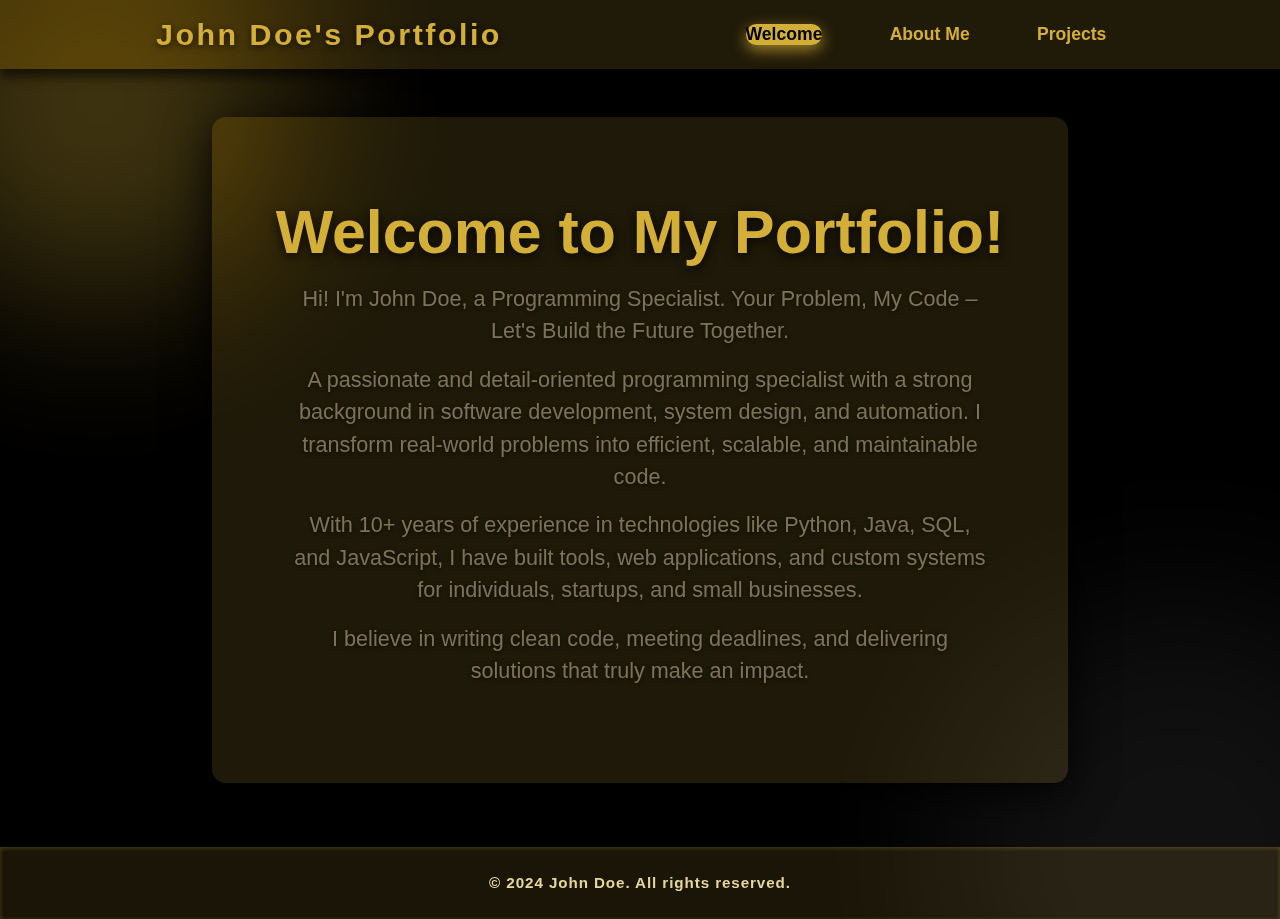
<file: PROTOTYPE/index.html>
<!DOCTYPE html>
<html lang="en">
<head>
<meta charset="UTF-8" />
<meta name="viewport" content="width=device-width, initial-scale=1" />
<title>John Doe's Portfolio - Welcome</title>
<link rel="stylesheet" href="styles.css" />
</head>
<body>
<header>
  <nav>
    <div class="brand">John Doe's Portfolio</div>
    <button id="hamburger" aria-label="Toggle navigation menu" aria-expanded="false" aria-controls="nav-links" aria-haspopup="true">
      <span class="bar"></span>
      <span class="bar"></span>
      <span class="bar"></span>
    </button>
    <ul id="nav-links" role="menu">
      <li role="menuitem"><a href="index.html" class="active">Welcome</a></li>
      <li role="menuitem"><a href="about.html">About Me</a></li>
      <li role="menuitem"><a href="projects.html">Projects</a></li>
    </ul>
  </nav>
</header>

<main>
  <section aria-label="Welcome Page" tabindex="0" class="welcome-page">
    <h1>Welcome to My Portfolio!</h1>
    <p>Hi! I'm John Doe, a Programming Specialist. Your Problem, My Code – Let's Build the Future Together.</p>
    <p>A passionate and detail-oriented programming specialist with a strong background in software development, system design, and automation. I transform real-world problems into efficient, scalable, and maintainable code.</p>
    <p>With 10+ years of experience in technologies like Python, Java, SQL, and JavaScript, I have built tools, web applications, and custom systems for individuals, startups, and small businesses.</p>
    <p>I believe in writing clean code, meeting deadlines, and delivering solutions that truly make an impact.</p>
  </section>
</main>

<footer>
  &copy; 2024 John Doe. All rights reserved.
</footer>

<script>
  // Hamburger menu toggle
  const hamburger = document.getElementById('hamburger');
  const navLinks = document.getElementById('nav-links');
  hamburger.addEventListener('click', () => {
    const expanded = hamburger.getAttribute('aria-expanded') === 'true';
    hamburger.setAttribute('aria-expanded', !expanded);
    navLinks.classList.toggle('open');
  });

  // Accessibility: toggle by keyboard
  hamburger.addEventListener('keydown', e => {
    if (e.key === 'Enter' || e.key === ' ') {
      e.preventDefault();
      hamburger.click();
    }
  });
</script>
</body>
</html>
</file>
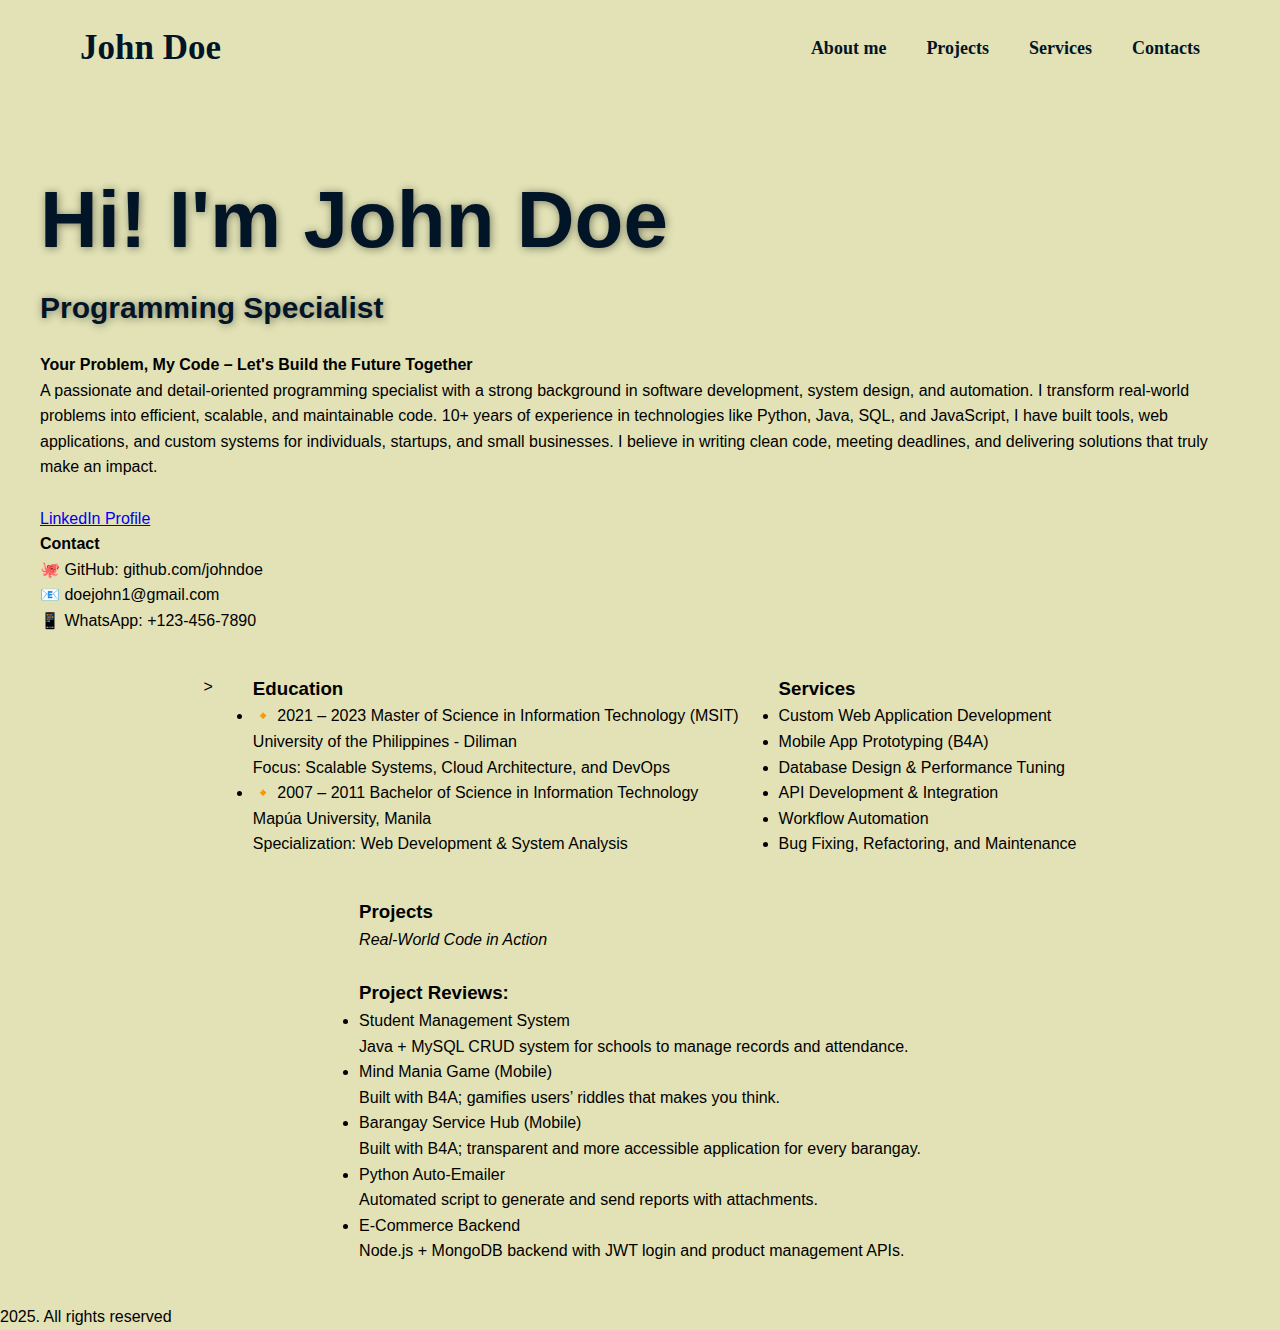
<file: portfolio.html>
<!DOCTYPE html>
<html lang="en">
<head>
  <meta charset="UTF-8">
  <meta name="viewport" content="width=device-width, initial-scale=1.0">
  <title>John Doe</title>
  <link rel="stylesheet" href="portfolio.css">
  
</head>
<body>

  <header>
    <nav>
     <h2 class="title">John Doe</h2>
      <ul class="nav-links">
        <li><a href="#intro">About me</a></li>
        <li><a href="#projects">Projects</a></li>
        <li><a href="#services">Services</a></li>
        <li><a href="#contacts">Contacts</a></li>
      </ul>
    </nav>
  </header>

  <main>
    <section class="container">
      <div class="infocon">
        <article class="intro" id="intro">
          <h2 class="intro1">Hi! I'm John Doe</h2>
          <h3 class="intro2">Programming Specialist</h3>
          <h4>Your Problem, My Code – Let's Build the Future Together</h4>
          <p>A passionate and detail-oriented programming specialist with a strong background in software development, system design, and automation.
          I transform real-world problems into efficient, scalable, and maintainable code.
          10+ years of experience in technologies like Python, Java, SQL, and JavaScript, I have built tools, web applications, and custom systems for individuals, startups, and small businesses.
          I believe in writing clean code, meeting deadlines, and delivering solutions that truly make an impact.</p><br>
          <a href="https://linkedin.com/in/johndoe">LinkedIn Profile</a>
        </article>

        <div class="contact" id="contacts">
          
            <h4>Contact</h4>
            <p>🐙 GitHub: github.com/johndoe</p>
            <p>📧 doejohn1@gmail.com</p>
            <p>📱 WhatsApp: +123-456-7890</p>
         
        </div>
      </div>>

        <article class="educ">
          <h3>Education</h3>
          <ul>
            <li>🔸 2021 – 2023  
              Master of Science in Information Technology (MSIT) <br>
              University of the Philippines - Diliman <br>
              Focus: Scalable Systems, Cloud Architecture, and DevOps</li>
            <li>🔸 2007 – 2011  
              Bachelor of Science in Information Technology <br>
              Mapúa University, Manila <br>
              Specialization: Web Development & System Analysis</li>
          </ul>
        </article>

        <article class="service" id="services">
          <h3>Services</h3>
          <ul>
            <li>Custom Web Application Development</li>
            <li>Mobile App Prototyping (B4A)</li>
            <li>Database Design & Performance Tuning</li>
            <li>API Development & Integration</li>
            <li>Workflow Automation</li>
            <li>Bug Fixing, Refactoring, and Maintenance</li>
          </ul>
        </article>
      </div>


       <article class="projects" id="projects">
        <h3>Projects</h3>
        <em>Real-World Code in Action</em><br><br>

        <h3>Project Reviews:</h3>
        <ul>
          <li>Student Management System <br>
            Java + MySQL CRUD system for schools to manage records and attendance.</li>
          <li>Mind Mania Game (Mobile) <br>
            Built with B4A; gamifies users’ riddles that makes you think.</li>
          <li>Barangay Service Hub (Mobile) <br>
            Built with B4A; transparent and more accessible application for every barangay.</li>
          <li>Python Auto-Emailer <br>
            Automated script to generate and send reports with attachments.</li>
          <li>E-Commerce Backend <br>
            Node.js + MongoDB backend with JWT login and product management APIs.</li>
        </ul>
      </article> 
    </section>
   

  </main>

  <footer>
    2025. All rights reserved
  </footer>

</body>
</html>
</file>
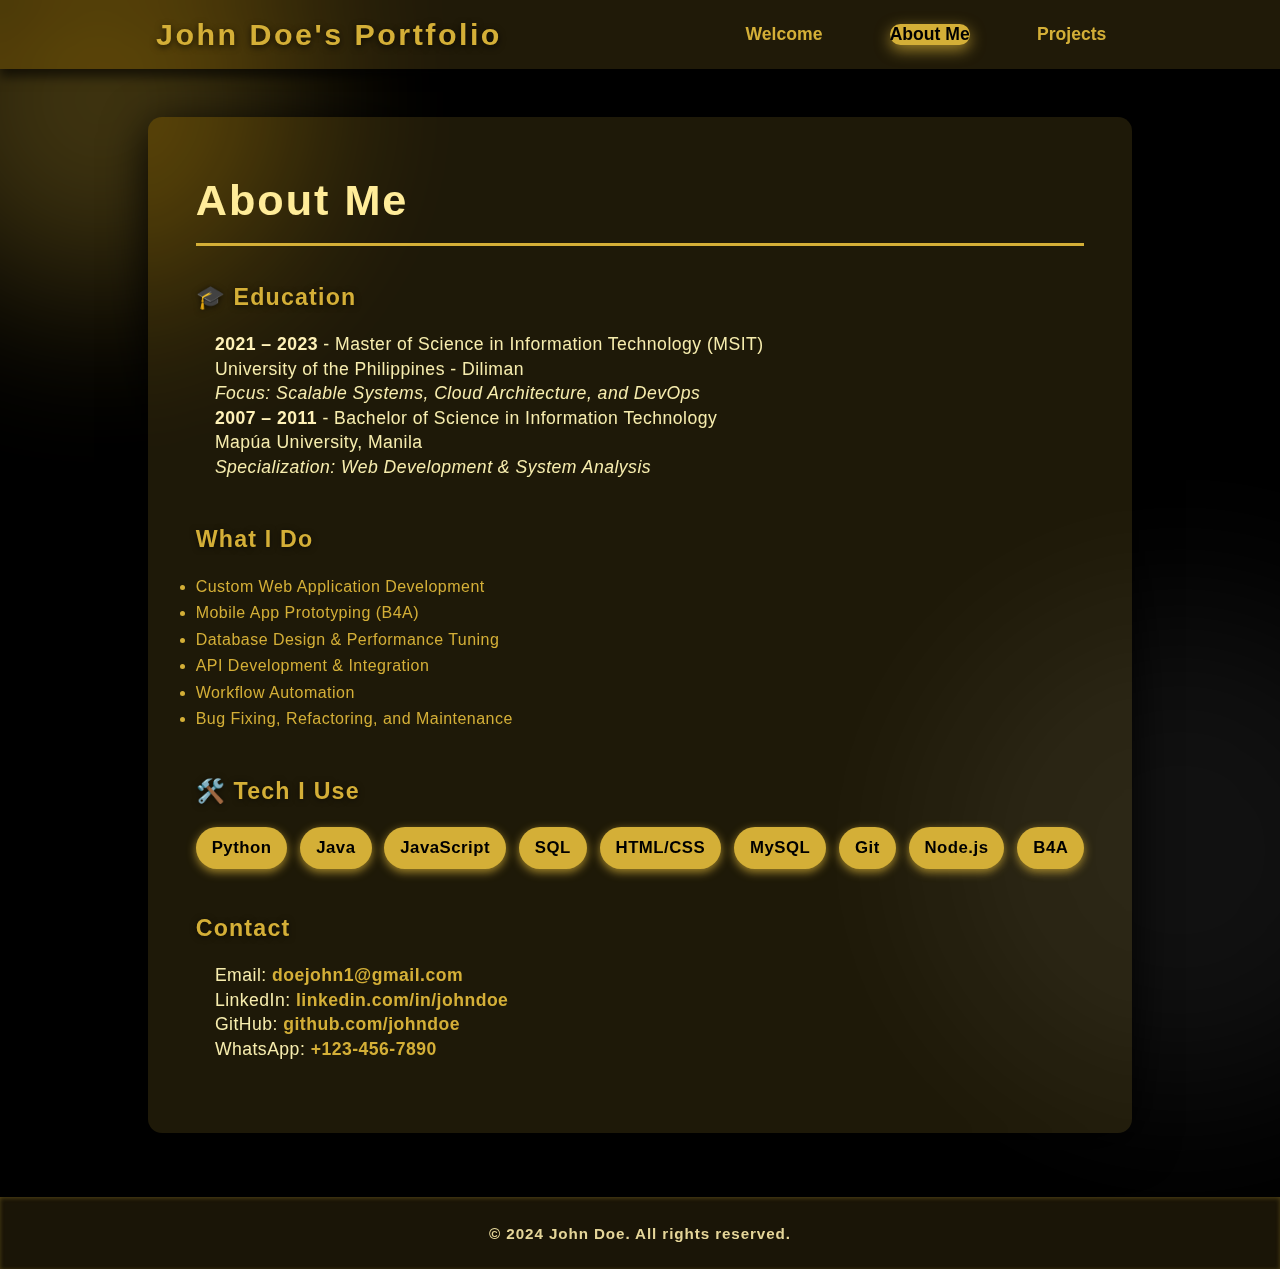
<file: PROTOTYPE/about.html>
<!DOCTYPE html>
<html lang="en">
<head>
<meta charset="UTF-8" />
<meta name="viewport" content="width=device-width, initial-scale=1" />
<title>John Doe's Portfolio - About Me</title>
<link rel="stylesheet" href="styles.css" />
</head>
<body>
<header>
  <nav>
    <div class="brand">John Doe's Portfolio</div>
    <button id="hamburger" aria-label="Toggle navigation menu" aria-expanded="false" aria-controls="nav-links" aria-haspopup="true">
      <span class="bar"></span>
      <span class="bar"></span>
      <span class="bar"></span>
    </button>
    <ul id="nav-links" role="menu">
      <li role="menuitem"><a href="index.html">Welcome</a></li>
      <li role="menuitem"><a href="about.html" class="active">About Me</a></li>
      <li role="menuitem"><a href="projects.html">Projects</a></li>
    </ul>
  </nav>
</header>

<main>
  <section aria-label="About Me Page" tabindex="0" class="about-page">
    <h2>About Me</h2>
    <div class="about-section">
      <h3>🎓 Education</h3>
      <ul class="edu-list">
        <li><strong>2021 – 2023</strong> - Master of Science in Information Technology (MSIT)<br>University of the Philippines - Diliman <br><em>Focus: Scalable Systems, Cloud Architecture, and DevOps</em></li>
        <li><strong>2007 – 2011</strong> - Bachelor of Science in Information Technology<br>Mapúa University, Manila <br><em>Specialization: Web Development & System Analysis</em></li>
      </ul>
    </div>
    <div class="about-section">
      <h3>What I Do</h3>
      <ul>
        <li>Custom Web Application Development</li>
        <li>Mobile App Prototyping (B4A)</li>
        <li>Database Design & Performance Tuning</li>
        <li>API Development & Integration</li>
        <li>Workflow Automation</li>
        <li>Bug Fixing, Refactoring, and Maintenance</li>
      </ul>
    </div>
    <div class="about-section">
      <h3>🛠️ Tech I Use</h3>
      <ul class="skills-list" aria-label="Technologies">
        <li>Python</li>
        <li>Java</li>
        <li>JavaScript</li>
        <li>SQL</li>
        <li>HTML/CSS</li>
        <li>MySQL</li>
        <li>Git</li>
        <li>Node.js</li>
        <li>B4A</li>
      </ul>
    </div>
    <div class="about-section">
      <h3>Contact</h3>
      <ul class="contacts-list">
        <li>Email: <a href="mailto:doejohn1@gmail.com">doejohn1@gmail.com</a></li>
        <li>LinkedIn: <a href="https://linkedin.com/in/johndoe" target="_blank" rel="noopener">linkedin.com/in/johndoe</a></li>
        <li>GitHub: <a href="https://github.com/johndoe" target="_blank" rel="noopener">github.com/johndoe</a></li>
        <li>WhatsApp: <a href="tel:+1234567890">+123-456-7890</a></li>
      </ul>
    </div>
  </section>
</main>

<footer>
  &copy; 2024 John Doe. All rights reserved.
</footer>

<script>
  // Hamburger menu toggle
  const hamburger = document.getElementById('hamburger');
  const navLinks = document.getElementById('nav-links');
  hamburger.addEventListener('click', () => {
    const expanded = hamburger.getAttribute('aria-expanded') === 'true';
    hamburger.setAttribute('aria-expanded', !expanded);
    navLinks.classList.toggle('open');
  });

  // Accessibility: toggle by keyboard
  hamburger.addEventListener('keydown', e => {
    if (e.key === 'Enter' || e.key === ' ') {
      e.preventDefault();
      hamburger.click();
    }
  });
</script>
</body>
</html>
</file>
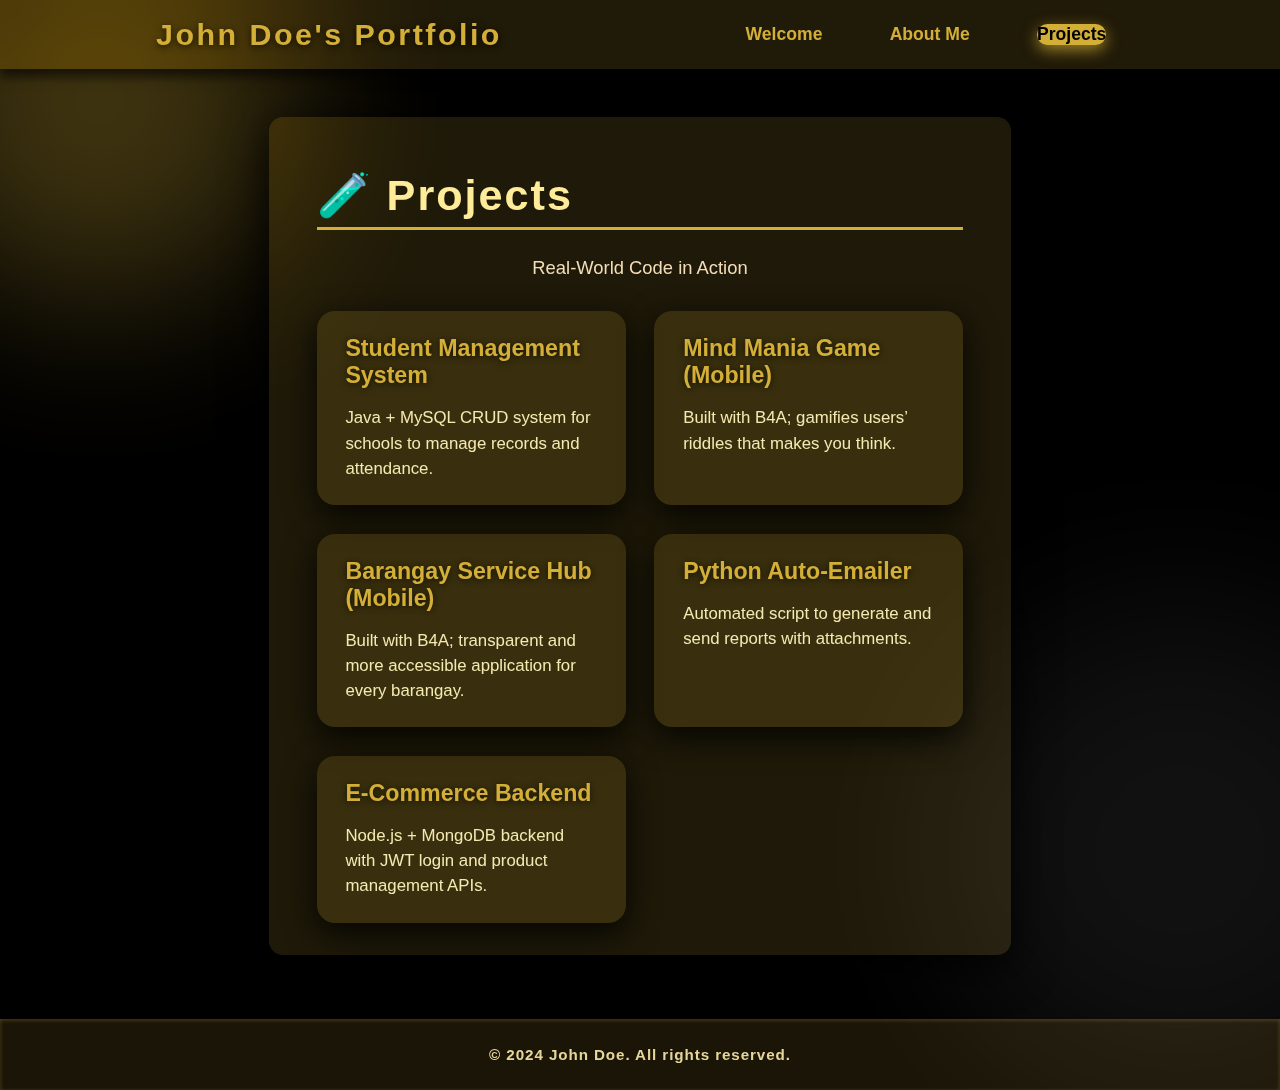
<file: PROTOTYPE/projects.html>
<!DOCTYPE html>
<html lang="en">
<head>
<meta charset="UTF-8" />
<meta name="viewport" content="width=device-width, initial-scale=1" />
<title>John Doe's Portfolio - Projects</title>
<link rel="stylesheet" href="styles.css" />
</head>
<body>
<header>
  <nav>
    <div class="brand">John Doe's Portfolio</div>
    <button id="hamburger" aria-label="Toggle navigation menu" aria-expanded="false" aria-controls="nav-links" aria-haspopup="true">
      <span class="bar"></span>
      <span class="bar"></span>
      <span class="bar"></span>
    </button>
    <ul id="nav-links" role="menu">
      <li role="menuitem"><a href="index.html">Welcome</a></li>
      <li role="menuitem"><a href="about.html">About Me</a></li>
      <li role="menuitem"><a href="projects.html" class="active">Projects</a></li>
    </ul>
  </nav>
</header>

<main>
  <section aria-label="Projects Page" tabindex="0" class="projects-page">
    <h2>🧪 Projects</h2>
    <p>Real-World Code in Action</p>
    <div class="projects-grid">
      <article class="project-card">
        <div class="project-title">Student Management System</div>
        <div class="project-desc">Java + MySQL CRUD system for schools to manage records and attendance.</div>
      </article>
      <article class="project-card">
        <div class="project-title">Mind Mania Game (Mobile)</div>
        <div class="project-desc">Built with B4A; gamifies users’ riddles that makes you think.</div>
      </article>
      <article class="project-card">
        <div class="project-title">Barangay Service Hub (Mobile)</div>
        <div class="project-desc">Built with B4A; transparent and more accessible application for every barangay.</div>
      </article>
      <article class="project-card">
        <div class="project-title">Python Auto-Emailer</div>
        <div class="project-desc">Automated script to generate and send reports with attachments.</div>
      </article>
      <article class="project-card">
        <div class="project-title">E-Commerce Backend</div>
        <div class="project-desc">Node.js + MongoDB backend with JWT login and product management APIs.</div>
      </article>
    </div>
  </section>
</main>

<footer>
  &copy; 2024 John Doe. All rights reserved.
</footer>

<script>
  // Hamburger menu toggle
  const hamburger = document.getElementById('hamburger');
  const navLinks = document.getElementById('nav-links');
  hamburger.addEventListener('click', () => {
    const expanded = hamburger.getAttribute('aria-expanded') === 'true';
    hamburger.setAttribute('aria-expanded', !expanded);
    navLinks.classList.toggle('open');
  });

  // Accessibility: toggle by keyboard
  hamburger.addEventListener('keydown', e => {
    if (e.key === 'Enter' || e.key === ' ') {
      e.preventDefault();
      hamburger.click();
    }
  });
</script>
</body>
</html>
</file>
<file: PROTOTYPE/styles.css>
* {
  box-sizing: border-box;
  margin: 0;
  padding: 0;
}
body {
  font-family: 'Poppins', 'Segoe UI', Tahoma, Geneva, Verdana, sans-serif;
  background: #000000;
  color: #d4af37;
  min-height: 100vh;
  display: flex;
  flex-direction: column;
  scroll-behavior: smooth;
}
/* pa effect na light */
body::before, body::after {
  content: "";
  position: fixed;
  border-radius: 50%;
  filter: blur(90px);
  opacity: 0.3;
  z-index: -1;
}
body::before {
  width: 400px;
  height: 400px;
  background: #d4af37;
  top: -100px;
  left: -100px;
}
body::after {
  width: 500px;
  height: 500px;
  background: #3a3a3a;
  bottom: -200px;
  right: -150px;
}

/* Header and nav */
header {
  background: rgba(212, 175, 55, 0.15);
  backdrop-filter: saturate(180%) blur(20px);
  position: sticky;
  top: 0;
  z-index: 100;
  box-shadow: 0 8px 10px rgba(0,0,0,0.6);
}
nav {
  max-width: 1000px;
  margin: 0 auto;
  display: flex;
  justify-content: space-between;
  align-items: center;
  padding: 1rem 1rem;
}
nav .brand {
  font-size: 1.9rem;
  font-weight: 800;
  letter-spacing: 2.5px;
  user-select: none;
  color: #d4af37;
  text-shadow: 0 2px 7px rgba(0,0,0,0.7);
}
nav ul {
  list-style: none;
  display: flex;
  gap: 2rem;
}
nav ul li {
  cursor: pointer;
  padding: 0.5rem 1.1rem;
  border-radius: 30px;
  font-weight: 600;
  font-size: 1.1rem;
  transition: background-color 0.3s ease, color 0.3s ease;
  user-select: none;
}
nav ul li a {
  color: #d4af37;
  text-decoration: none;
  display: block;
}
nav ul li a.active,
nav ul li a:hover {
  background-color: #d4af37;
  color: #000000;
  box-shadow: 0 5px 15px rgba(212,175,55,0.7);
  border-radius: 30px;
}

/* Hamburger menu */
#hamburger {
  display: none;
  flex-direction: column;
  justify-content: space-around;
  width: 28px;
  height: 22px;
  cursor: pointer;
  z-index: 150;
  background: none;
  border: none;
  padding: 0;
}
#hamburger:focus {
  outline: 2px solid #d4af37;
  outline-offset: 4px;
}
#hamburger .bar {
  width: 100%;
  height: 3px;
  background: #d4af37;
  border-radius: 3px;
  transition: all 0.3s linear;
}

/* Container */
main {
  flex-grow: 1;
  max-width: 1000px;
  margin: 3rem auto 4rem;
  background: rgba(212,175,55,0.14);
  border-radius: 14px;
  box-shadow: 0 10px 45px rgba(0,0,0,0.9);
  overflow: hidden;
  padding: 3rem 3rem 2rem;
  backdrop-filter: saturate(180%) blur(15px);
}

section {
  animation: fadeIn 0.75s ease forwards;
}

/* Animations */
@keyframes fadeIn {
  from {opacity: 0; transform: translateY(20px);}
  to {opacity: 1; transform: translateY(0);}
}

/* Welcome page */
.welcome-page {
  text-align: center;
  padding: 2rem 1rem 3rem;
}
.welcome-page h1 {
  font-size: 3.8rem;
  margin-bottom: 1rem;
  font-weight: 900;
  text-shadow: 0 3px 12px rgba(0,0,0,0.8);
}
.welcome-page p {
  font-size: 1.35rem;
  line-height: 1.5;
  font-weight: 400;
  max-width: 700px;
  margin: 1rem auto;
  color: #f5deb377;
  text-shadow: 0 1px 4px rgba(0,0,0,0.6);
}
.welcome-page p:not(:last-child) {
  margin-bottom: 1rem;
}

/* About Me */
.about-page {
  line-height: 1.65;
  letter-spacing: 0.03em;
}
.about-page h2 {
  margin-bottom: 2rem;
  border-bottom: 3px solid #d4af37;
  padding-bottom: 0.4rem;
  font-weight: 800;
  font-size: 2.7rem;
  letter-spacing: 2px;
  color: #ffec99;
}
.about-section {
  margin-bottom: 2.5rem;
}
.about-section h3 {
  margin-bottom: 1rem;
  color: #d4af37;
  font-weight: 700;
  font-size: 1.45rem;
  letter-spacing: 1.2px;
  text-shadow: 0 1px 6px rgba(0,0,0,0.6);
}
.edu-list, .contacts-list {
  list-style: none;
  padding-left: 1.2rem;
}
.edu-list li, .contacts-list li {
  line-height: 1.4;
  font-size: 1.1rem;
  color: #f7edae;
}
.edu-list strong {
  font-weight: 700;
  color: #fff2b8;
}
.skills-list {
  display: flex;
  flex-wrap: wrap;
  gap: 0.5rem 0.8rem;
}
.skills-list li {
  display: inline-block;
  background: #d4af37;
  color: #000000;
  padding: 0.45rem 1rem;
  border-radius: 30px;
  font-weight: 700;
  box-shadow: 0 3px 10px rgba(212,175,55,0.75);
  user-select: none;
  font-size: 1.05rem;
  transition: transform 0.3s ease;
  cursor: default;
}
.skills-list li:hover {
  transform: scale(1.12);
  box-shadow: 0 6px 20px rgba(212,175,55,0.9);
}
.contacts-list li a {
  color: #d4af37;
  text-decoration: none;
  font-weight: 600;
}
.contacts-list li a:hover {
  text-decoration: underline;
  color: #ffec99;
}

/* Projects */
.projects-page {
  padding-top: 0.3rem;
}
.projects-page h2 {
  margin-bottom: 1.7rem;
  border-bottom: 3px solid #d4af37;
  padding-bottom: 0.4rem;
  font-weight: 800;
  font-size: 2.7rem;
  letter-spacing: 2px;
  color: #ffec99;
  user-select: none;
}
.projects-page > p {
  font-size: 1.15rem;
  font-weight: 500;
  margin-bottom: 2rem;
  color: #f3ddb7;
  text-align: center;
  max-width: 700px;
  margin-left: auto;
  margin-right: auto;
  user-select: none;
}
.projects-grid {
  display: grid;
  grid-template-columns: repeat(auto-fit,minmax(300px,1fr));
  gap: 1.8rem;
}
.project-card {
  background: rgba(212,175,55,0.15);
  border-radius: 18px;
  padding: 1.5rem 1.8rem;
  box-shadow: 0 10px 32px rgba(0,0,0,0.85);
  transition: transform 0.35s ease, box-shadow 0.35s ease;
  cursor: default;
}
.project-card:hover {
  transform: translateY(-8px);
  box-shadow: 0 18px 48px rgba(0,0,0,0.95);
}
.project-title {
  font-weight: 900;
  margin-bottom: 1rem;
  font-size: 1.45rem;
  color: #d4af37;
  text-shadow: 0 1px 7px rgba(0,0,0,0.7);
}
.project-desc {
  font-size: 1.05rem;
  color: #f4e9b1;
  line-height: 1.5;
  user-select: text;
}

/* Footer */
footer {
  text-align: center;
  font-size: 0.95rem;
  padding: 1.7rem 0;
  background: rgba(212, 175, 55, 0.12);
  color: #e5d699;
  user-select: none;
  font-weight: 600;
  letter-spacing: 0.06em;
  box-shadow: inset 0 1px 4px rgba(212,175,55,0.3);
}

/* Responsive */
@media (max-width: 850px) {
  main {
    margin: 2rem 1rem 3rem;
    padding: 2rem 1.6rem 2rem;
  }
}
@media (max-width: 600px) {
  nav ul {
    flex-direction: column;
    background: rgba(40, 30, 0, 0.9);
    position: fixed;
    top: 67px;
    right: 0;
    width: 220px;
    padding: 1rem 0;
    border-radius: 0 0 0 14px;
    transform: translateX(100%);
    transition: transform 0.3s ease;
    box-shadow: 0 6px 20px rgba(0,0,0,0.7);
    height: calc(100vh - 67px);
    overflow-y: auto;
  }
  nav ul.open {
    transform: translateX(0);
  }
  nav ul li {
    font-size: 1.3rem;
    margin: 0.7rem 1.4rem;
    padding: 0.6rem 1rem;
    border-radius: 10px;
  }
  /* Hamburger resize pag mobile */
  #hamburger {
    display: flex;
  }
}
@media (max-width: 400px) {
  .welcome-page h1 {
    font-size: 3rem;
  }
  .welcome-page p {
    font-size: 1.1rem;
  }
  .about-page h2, .projects-page h2 {
    font-size: 2.3rem;
  }
  .project-title {
    font-size: 1.25rem;
  }
}
</file>
<file: portfolio.css>
*{
margin: 0;
padding: 0;
box-sizing: border-box;
}
body {
  font-family: 'Segoe UI', Tahoma, Geneva, Verdana, sans-serif;
  line-height: 1.6;
  background: #E2E2B6;
}
header {
  background-color: transparent;
}
nav{
  display: flex;
  justify-content: space-between;
  align-items: center;
  padding: 20px 80px;
}
.title{
    font-size: 35px;
    font-family: Cambria, Cochin, Georgia, Times, 'Times New Roman', serif;
    color: #021526;
}
.nav-links {
  list-style: none;
  display: flex;
  gap: 40px;
  font-size: 18px;
  font-family: Cambria, Cochin, Georgia, Times, 'Times New Roman', serif;
}
.nav-links a {
  color: #021526;
  text-decoration: none;
  font-weight: bold;
  transition: color 0.3s ease;
}
.nav-links a:hover {
  color: #45569b;
  transform: scale(0.9);
}
main {
  padding: 60px 20px 40px;
  display: flex;
  justify-content: center;
  align-items: flex-start;
}
.container {
  display: flex;
  flex-wrap: wrap;
  gap: 40px;
  max-width: 1200px;
  align-items: flex-start;
  justify-content: center;
}
.intro1{
  font-weight: 900;
  font-size: 80px;
  color: #021526;
  text-shadow: 1px 1px 9px rgba(0, 0, 0, 0.449);
}
.intro2{
  font-weight: 900;
  font-size: 30px;
  color: #021526;
  margin-bottom: 20px;
  text-shadow: 1px 1px 9px rgba(0, 0, 0, 0.449);
}
</file>
